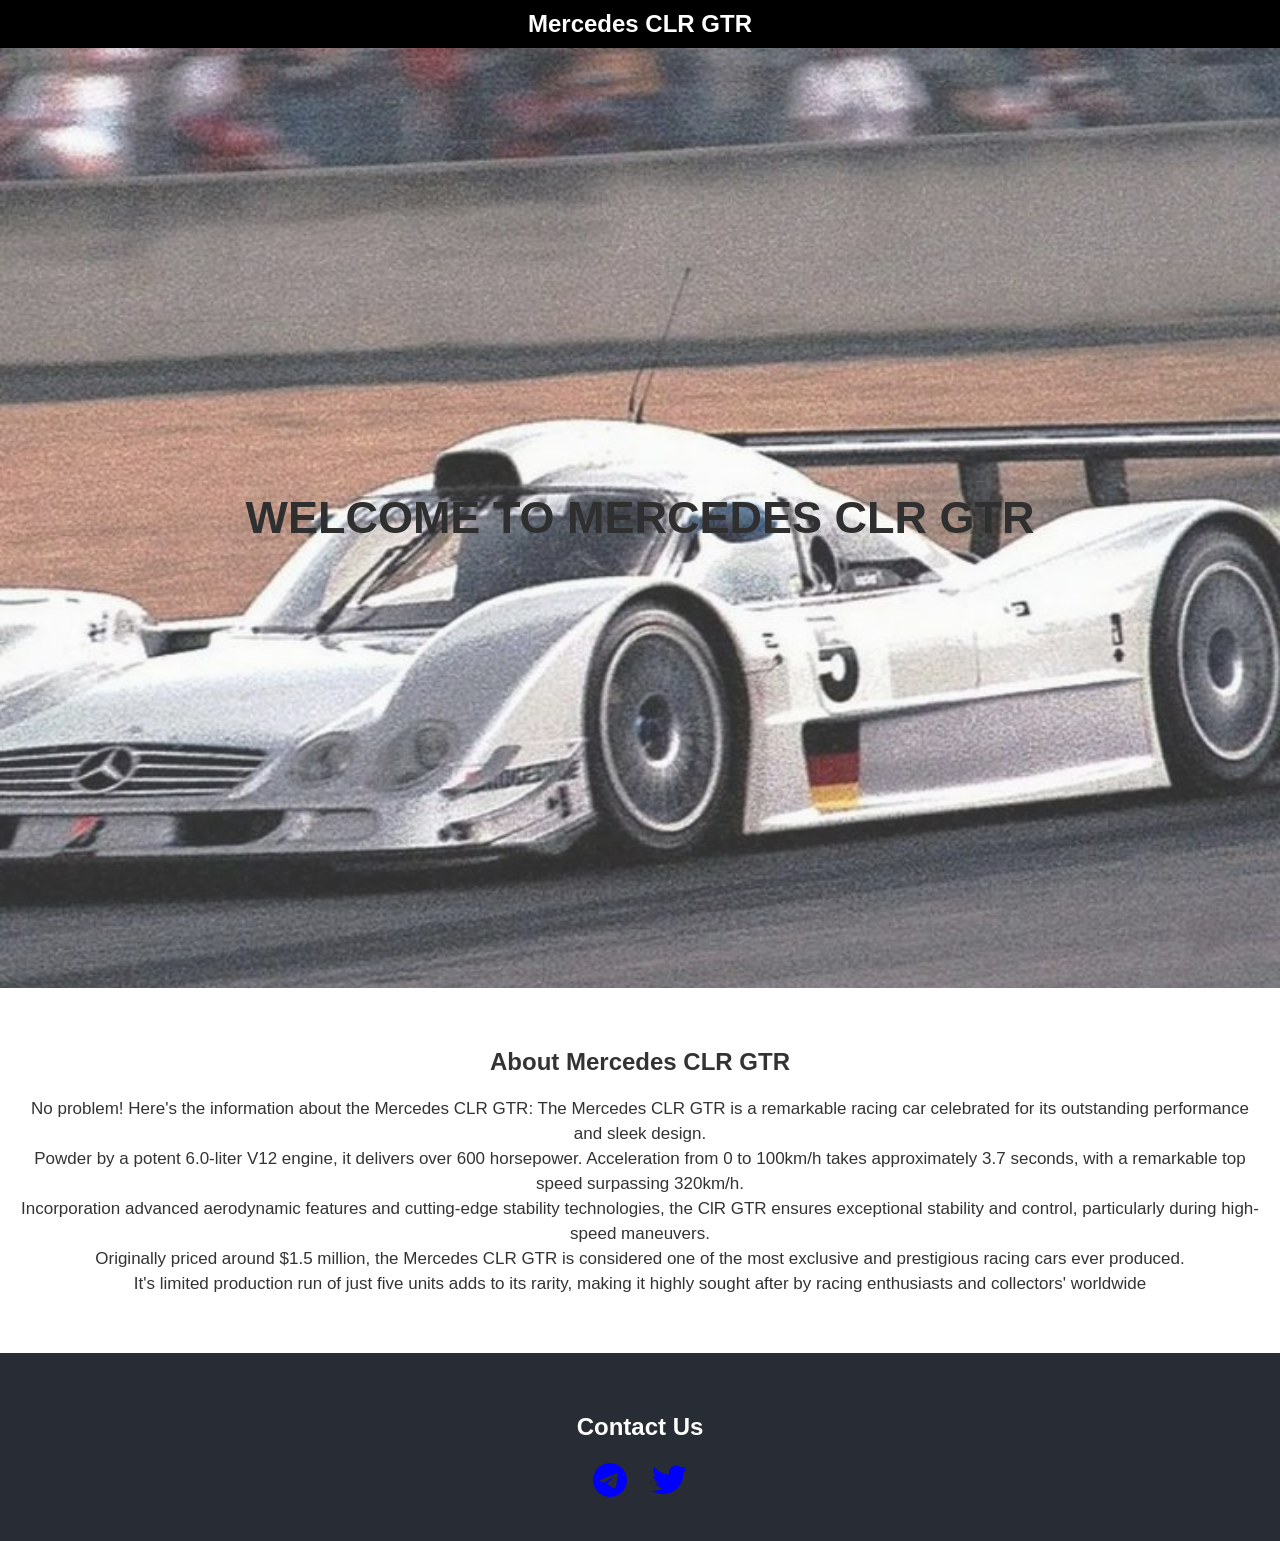
<file: index.html>
<!DOCTYPE html>
<html lang="en">
<head>
    <meta charset="UTF-8">
    <meta name="viewport" content="width=device-width, initial-scale=1.0">
    <link rel="stylesheet" href="token.css">
    <link rel="stylesheet" href="fontawesome/css/all.min.css">
    <title>Mercedes CLR GTR</title>
</head>
<body>
    <header>
        <nav>
            <div class="logo">Mercedes CLR GTR</div>
        </nav>
    </header>
    
    <section id="intro">
        <h1>Welcome to Mercedes CLR GTR</h1>
    </section>
    
    <section id="about">
        <h2>About Mercedes CLR GTR</h2>
        <p>No problem! Here's the information about the Mercedes CLR GTR: The Mercedes CLR GTR is a remarkable racing car
        celebrated for its outstanding performance and sleek design.
        <br>
        Powder by a potent 6.0-liter V12 engine, it delivers over 600 horsepower. Acceleration from 0 to 100km/h takes
        approximately 3.7 seconds, with a remarkable top speed surpassing 320km/h.
        <br>
        Incorporation advanced aerodynamic features and cutting-edge stability technologies, the ClR GTR ensures exceptional
        stability and control, particularly during high-speed maneuvers.
        <br>
        Originally priced around $1.5 million, the Mercedes CLR GTR is considered one of the most exclusive and prestigious
        racing cars ever produced.
        <br>
        It's limited production run of just five units adds to its rarity, making it highly sought after by racing enthusiasts
        and collectors' worldwide</p>
    </section>
    
    <section id="contact">
        <h2>Contact Us</h2>
        <a href="https://t.me/GTR_SOL" class="telegram"><i class="fab fa-telegram-plane"></i></a>
        <a href="https://x.com/Sol_GTR_"><i class="fab fa-twitter"></i></a>
    </section>
    
    <script src="token.js"></script>
</body>
</html>
</file>
<file: token.css>
body {
    font-family: Arial, sans-serif;
    margin: 0;
    padding: 0;
    box-sizing: border-box;
    background-color: #f0f0f0;
    color: #333;
}

header {
    background: #000;
    color: #fff;
    padding: 10px 0;
    text-align: center;
}

.logo {
    font-size: 24px;
    font-weight: bold;
}

section {
    padding: 20px;
    text-align: center;
}

#intro {
    background: #f4f4f4;
    background: url('images/grt.jpg') no-repeat center center/cover;
    color: black;
    font-weight: bolder;
    font-size: 30px;
    text-transform: uppercase;
    text-shadow: #f0f0f0;
    height: 100vh;
    display: flex;
    flex-direction: column;
    justify-content: center;
    align-items: center;
    text-align: center;
    opacity: 0.8;
}

#about {
    background-color: white;
    color: #333;
    padding: 40px 20px;
}

#about p {
    font-size: 17px;
    line-height: 25px;
}

.buy-steps {
    list-style-type: decimal;
    padding-left: 20px;
    font-size: 1.1em;
}

.buy-steps li {
    margin: 10px 0;
}

.buy-steps a {
    color: #ff6f61;
    text-decoration: none;
}

.buy-steps a:hover {
    text-decoration: underline;
}

.tokenomics-details {
    text-align: center;
    font-size: 1.2em;
}

.tokenomics-details p {
    margin: 10px 0;
}

#contact {
    background-color: #282c34;
    color: white;
    padding: 40px 20px;
}

#contact a {
    margin: 0 10px;
    font-size: 35px;
    color: blue;
    text-decoration: none;
    transition: color 0.3s;
}

#contact a:hover {
    color: rgb(90, 90, 231);
}

header,
section {
    animation: fadeIn 1s ease-in-out;
}

@keyframes fadeIn {
    from {
        opacity: 0;
    }

    to {
        opacity: 1;
    }
}

@media (max-width: 768px) {
    header {
        font-size: 18px;
    }

    nav .logo {
        font-size: 20px;
    }

    section {
        padding: 10px;
    }

    #contact a {
        font-size: 30px;
        padding: 5px 2px;
    }
}
</file>
